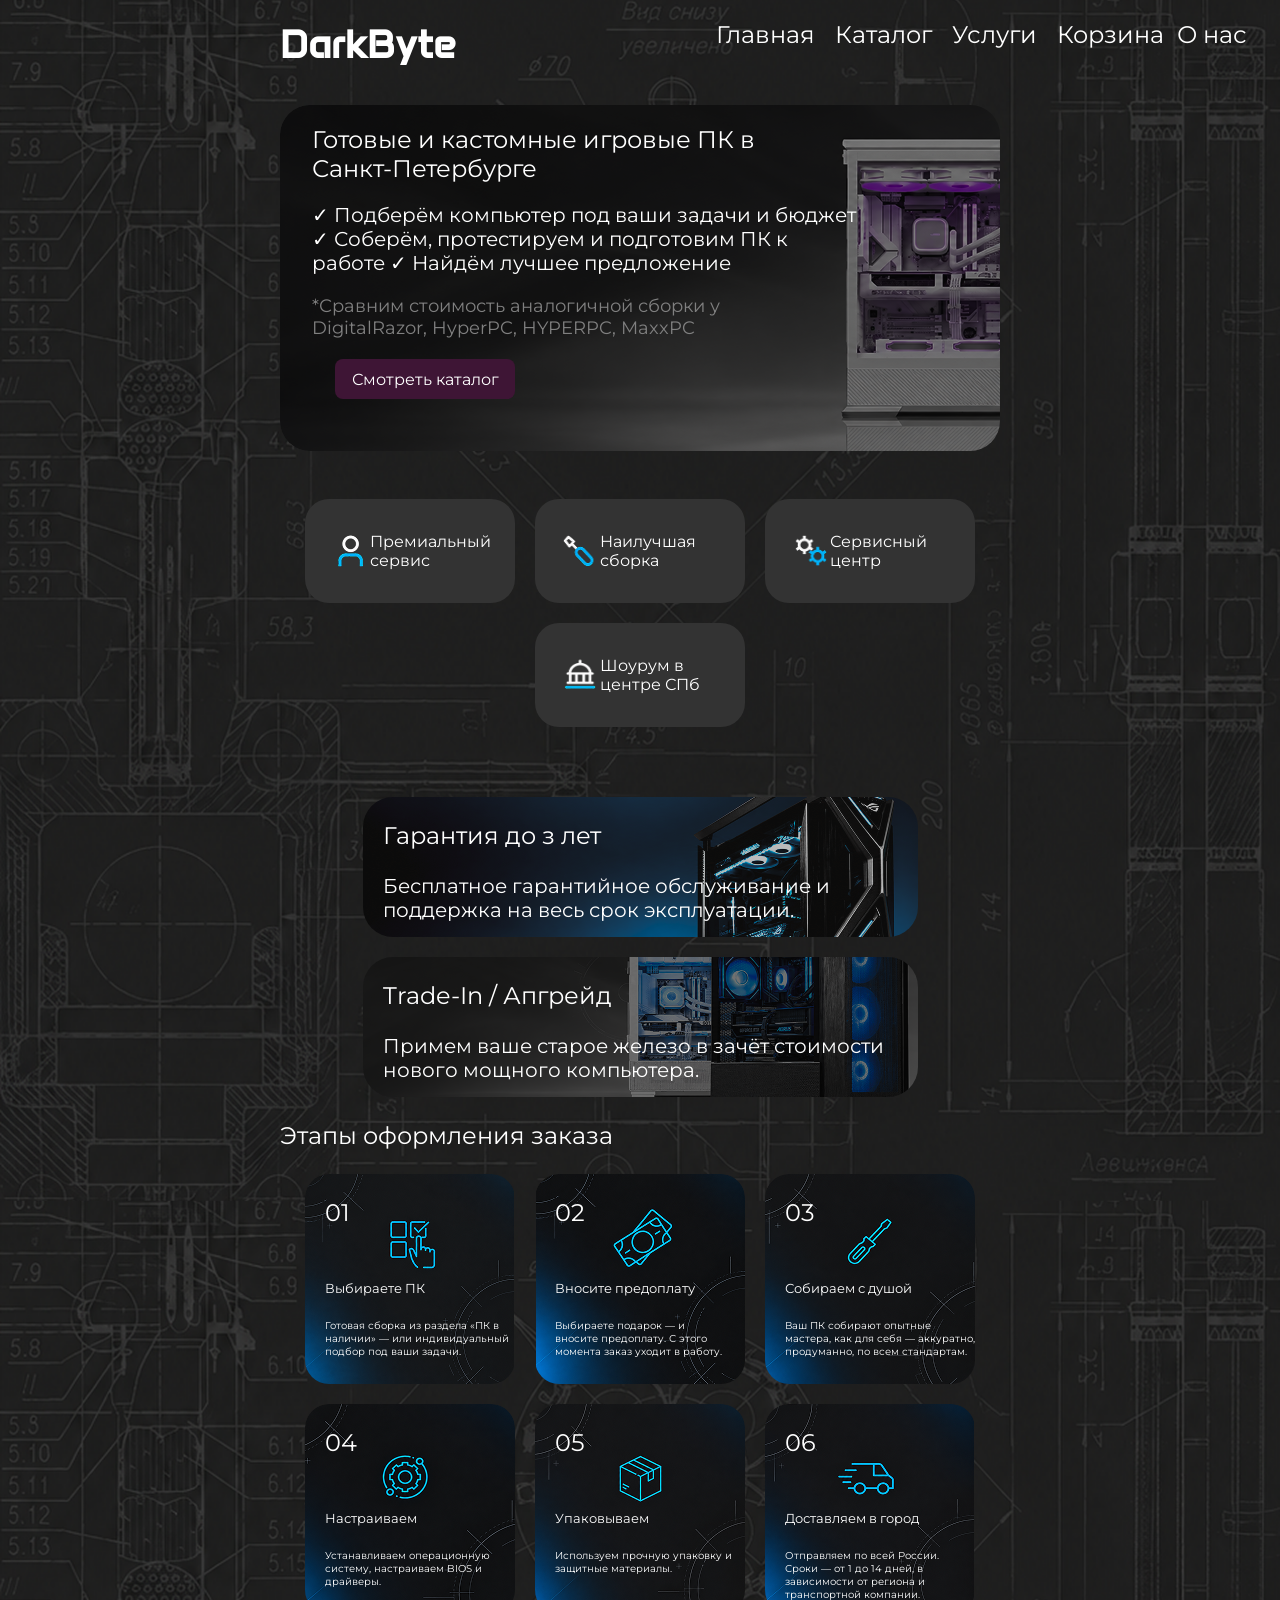
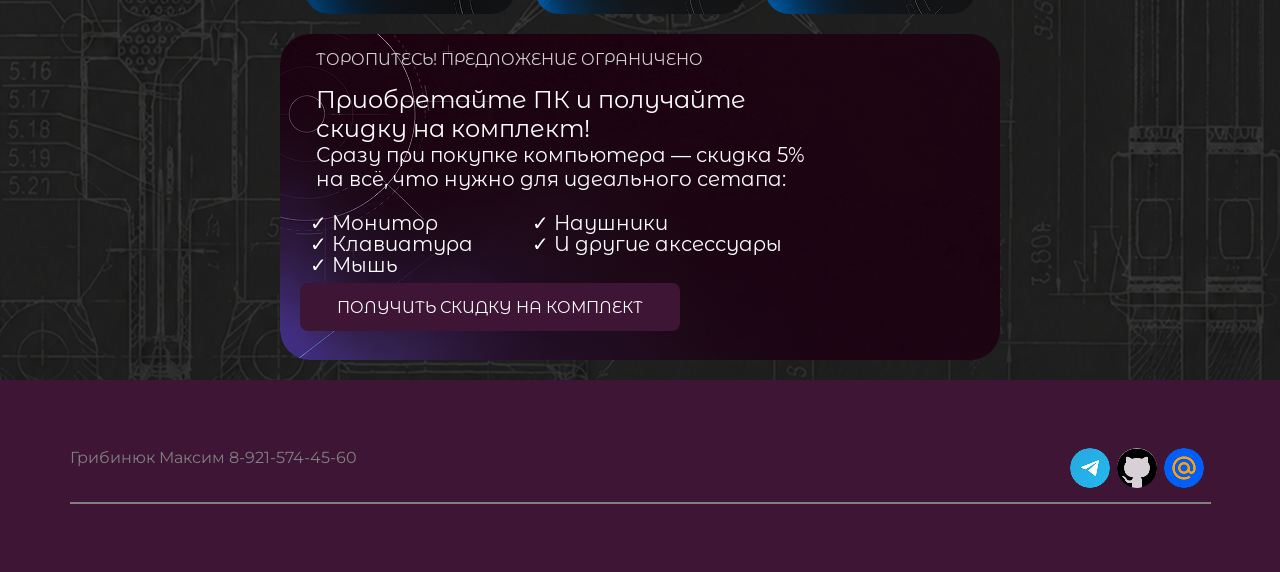
<file: index.html>
<!DOCTYPE html>
<html lang="ru">
<head>
    <meta charset="utf-8">
    <link rel="stylesheet" href="css/style.css">
    <link rel="preconnect" href="https://fonts.googleapis.com">
    <link rel="preconnect" href="https://fonts.gstatic.com" crossorigin>
    <link href="https://fonts.googleapis.com/css2?family=Anta&family=Montserrat+Alternates:ital,wght@0,100;0,200;0,300;0,400;0,500;0,600;0,700;0,800;0,900;1,100;1,200;1,300;1,400;1,500;1,600;1,700;1,800;1,900&family=Montserrat:ital,wght@0,100..900;1,100..900&family=Mulish:ital,wght@0,200..1000;1,200..1000&display=swap" rel="stylesheet">
    <title>DarkByte - Главная</title>
</head>
<body>
    <header>
            <a class="darkbyte-logo" href="index.html">DarkByte</a>
            <p class="nav-menu">Главная</p>
            <p class="nav-menu"><a class="nav-menu" href="catalogue.html">Каталог</a></p>
            <p class="nav-menu"><a class="nav-menu" href="service.html">Услуги</a></p>
            <p class="nav-menu"><a class="nav-menu" href="index.html">Корзина</a></p>
            <p class="nav-menu"><a class="nav-menu" href="about.html">О нас</a></p>
    </header>
        <main>
        <div class="head-one">
            <p class="head-one-text" style="margin-top: 20px; max-width: 500px; color: white; font-size: 24px;">Готовые и кастомные игровые ПК в Санкт-Петербурге</p>
            <p class="head-one-text" style="max-width: 550px; color: white; font-size: 20px;">✓ Подберём компьютер под ваши задачи и бюджет
✓ Соберём, протестируем и подготовим ПК к работе
✓ Найдём лучшее предложение</p>
            <p class="head-one-text" style="max-width: 480px; color: gray; font-size: 18px;">*Сравним стоимость аналогичной сборки
  у DigitalRazor, HyperPC, HYPERPC, MaxxPC</p>
            <a class="button-one" href="catalogue.html">Смотреть каталог</a>
        </div>
        <div class="benefits">
            <div class="benefits-card">
                <img class="benefits-ico" src="css/img/ico1.png" alt="ico1">
                <p class="benefits-text">Премиальный сервис</p>
            </div>
            <div class="benefits-card">
                <img class="benefits-ico" src="css/img/ico2.png" alt="ico2">
                <p class="benefits-text">Наилучшая сборка</p>
            </div>
            <div class="benefits-card">
                <img class="benefits-ico" src="css/img/ico3.png" alt="ico3">
                <p class="benefits-text">Сервисный центр</p>
            </div>
            <div class="benefits-card">
                <img class="benefits-ico" src="css/img/ico4.png" alt="ico4">
                <p class="benefits-text">Шоурум в центре СПб</p>
            </div>
        </div>
        <div class="other-heads">
            <div class="head-two">
                <p style="margin-left: 20px; max-width: 268px; font-size: 24px">Гарантия до з лет</p>
                <p style="margin-top: 0; margin-left: 20px; font-size: 20px">Бесплатное гарантийное обслуживание и поддержка на весь срок эксплуатации.</p>
            </div>
            <div class="head-three">
                <p style="margin-left: 20px; max-width: 268px; font-size: 24px">Trade-In / Апгрейд</p>
                <p style="margin-top: 0; margin-left: 20px; font-size: 20px">Примем ваше старое железо в зачёт стоимости нового мощного компьютера.</p>
            </div>
        </div>
        <p class="second-head-text">Этапы оформления заказа</p>
        <div class="steps">
            <div style="background-image: url('css/img/step1.png')" class="step-card">
                <p style="margin-bottom: 40px; margin-left: 20px; font-size: 24px;">01</p>
                <p style="margin-left: 20px; font-size: 13px;">Выбираете ПК</p>
                <p style="margin-left: 20px; font-size: 10px;">Готовая сборка из раздела «ПК в наличии» — или индивидуальный подбор под ваши задачи.</p>
            </div>
            <div style="background-image: url('css/img/step2.png')" class="step-card">
                <p style="margin-bottom: 40px; margin-left: 20px; font-size: 24px;">02</p>
                <p style="margin-left: 20px; font-size: 13px;">Вносите предоплату</p>
                <p style="margin-right: 20px; margin-left: 20px; font-size: 10px;">Выбираете подарок — и вносите предоплату. С этого момента заказ уходит в работу.</p>
            </div>
            <div style="background-image: url('css/img/step3.png')" class="step-card">
                <p style="margin-bottom: 40px; margin-left: 20px; font-size: 24px;">03</p>
                <p style="margin-left: 20px; font-size: 13px;">Собираем с душой</p>
                <p style="margin-left: 20px; font-size: 10px;">Ваш ПК собирают опытные мастера, как для себя — аккуратно, продуманно, по всем стандартам.</p>
            </div>
            <div style="background-image: url('css/img/step4.png')" class="step-card">
                <p style="margin-bottom: 40px; margin-left: 20px; font-size: 24px;">04</p>
                <p style="margin-left: 20px; font-size: 13px;">Настраиваем</p>
                <p style="margin-left: 20px; font-size: 10px;">Устанавливаем операционную систему, настраиваем BIOS и драйверы. </p>
            </div>
            <div style="background-image: url('css/img/step5.png')" class="step-card">
                <p style="margin-bottom: 40px; margin-left: 20px; font-size: 24px;">05</p>
                <p style="margin-left: 20px; font-size: 13px;">Упаковываем</p>
                <p style="margin-left: 20px; font-size: 10px;">Используем прочную упаковку и защитные материалы.</p>
            </div>
            <div style="background-image: url('css/img/step6.png')" class="step-card">
                <p style="margin-bottom: 40px; margin-left: 20px; font-size: 24px;">06</p>
                <p style="margin-left: 20px; font-size: 13px;">Доставляем в город</p>
                <p style="margin-right: 20px; margin-left: 20px; font-size: 10px;">Отправляем по всей России. Сроки — от 1 до 14 дней, в зависимости от региона и транспортной компании.</p>
            </div>
            <div class="offer-block">
                <p style="margin-left: 36px; font-size: 16px; color: lightgray">ТОРОПИТЕСЬ! ПРЕДЛОЖЕНИЕ ОГРАНИЧЕНО</p>
                <p class="offer-block-text" style="width: 430px;font-size: 24px;">Приобретайте ПК и получайте скидку на комплект!</p>
                <p class="offer-block-text" style="width: 490px; font-size: 20px;">Сразу при покупке компьютера — скидка 5% на всё, что нужно для идеального сетапа:</p>
                <div class="offer-block-text-flex">
                    <p class="offer-block-text-check" style="margin-right: 94px; font-size: 20px;">✓ Монитор</p>
                    <p class="offer-block-text-check" style="font-size: 20px;">✓ Клавиатура</p>
                    <p class="offer-block-text-check" style="font-size: 20px;">✓ Мышь</p>
                    <p class="offer-block-text-check" style="font-size: 20px;">✓ Наушники</p>
                    <p class="offer-block-text-check" style="font-size: 20px;">✓ И другие аксессуары</p>
                </div>
                <div class="button-flex">
                    <a class="offer-button" href="service.html">ПОЛУЧИТЬ СКИДКУ НА КОМПЛЕКТ</a>
                </div>
            </div>
        </div>
    </main>
    <footer>
        <div class="footer-underline">
            <p class="footer-contacts-text">Грибинюк Максим 8-921-574-45-60                                                     </p>
            <a href="https://t.me/@dysgbc"><img class="footer-ico" src="css/img/tg.png" alt="tg"></a>
            <a href="https://github.com/dyslexis333/"><img class="footer-ico" src="css/img/gh.png" alt="gh"></a>
            <a href="https://mail.ru"><img class="footer-ico" src="css/img/mr.png" alt="mr"></a>
        </div>
    </footer>
</body>
</html>
</file>
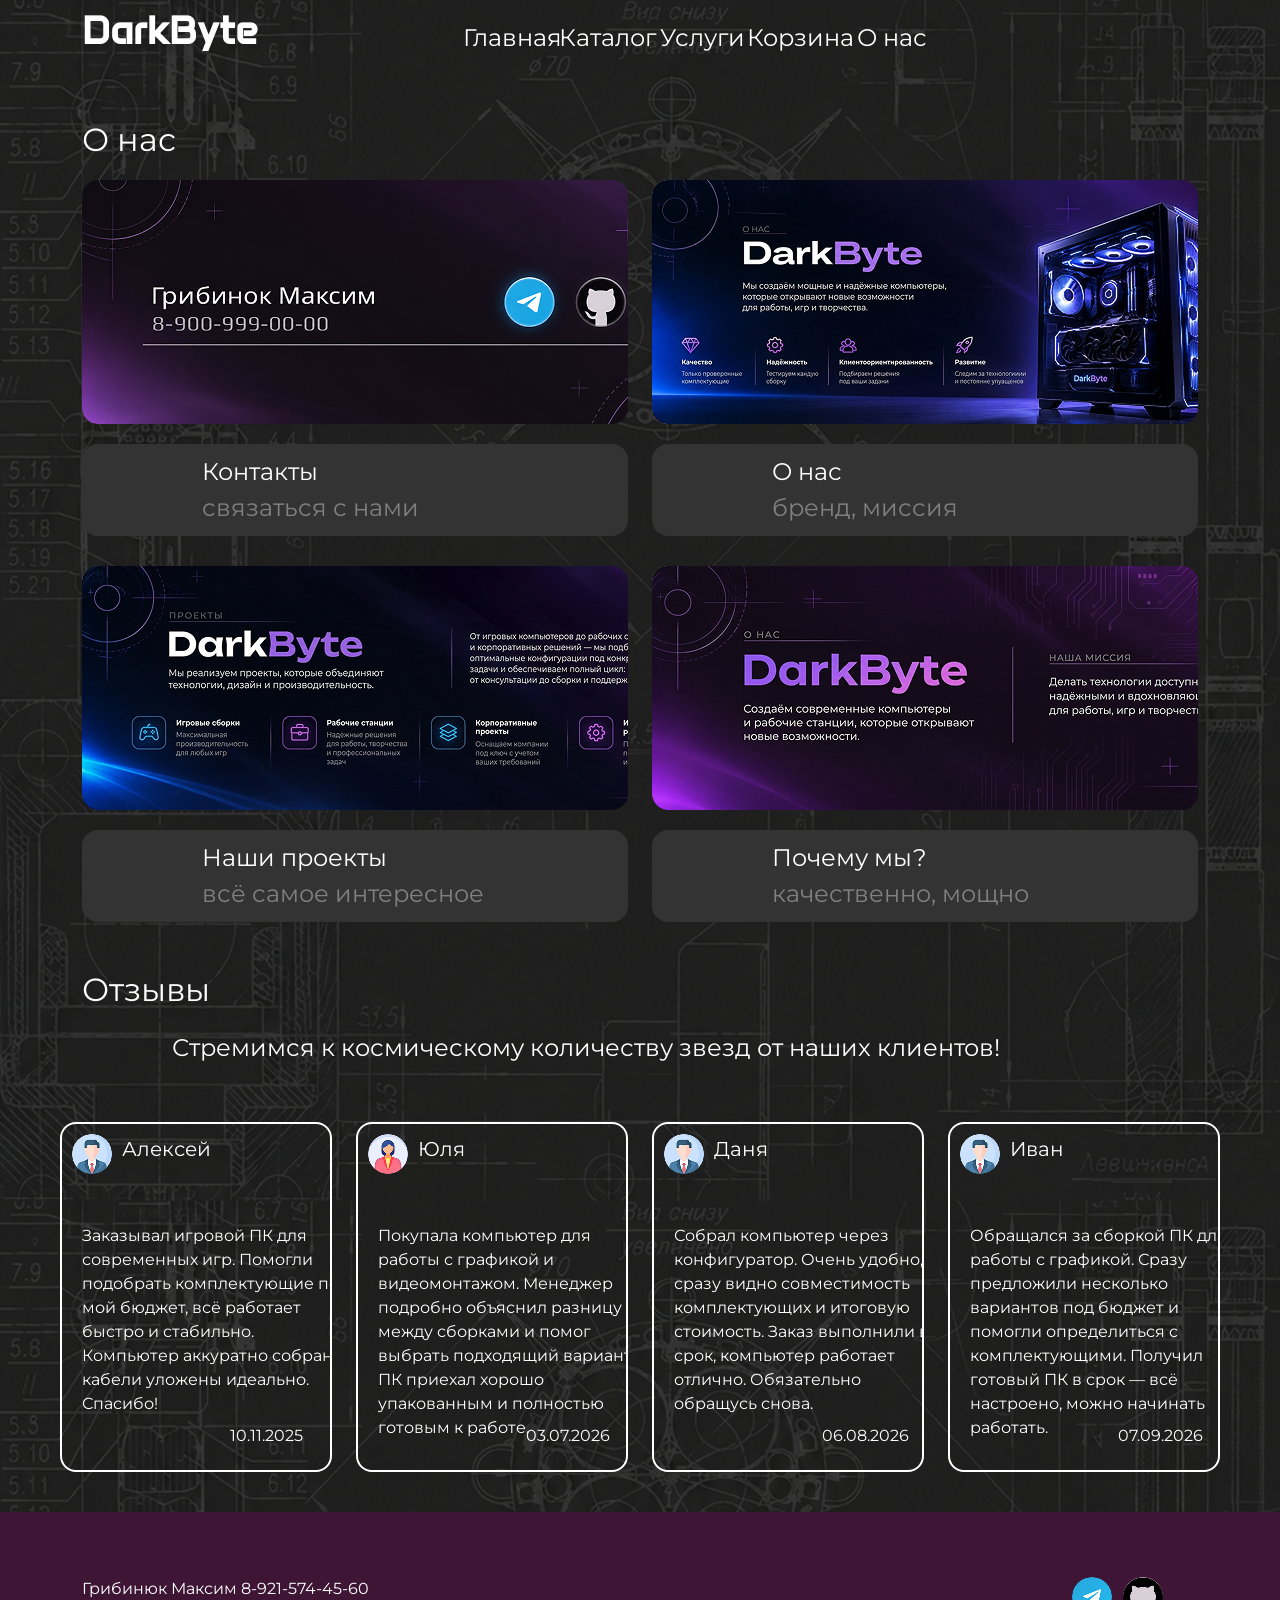
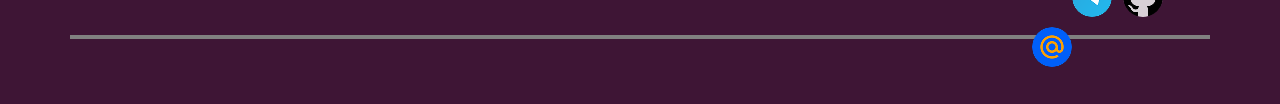
<file: about.html>
<!DOCTYPE html>
<html lang="ru">
<head>
    <meta charset="utf-8">
    <link rel="stylesheet" href="css/about.css">
    <link rel="preconnect" href="https://fonts.googleapis.com">
    <link rel="preconnect" href="https://fonts.gstatic.com" crossorigin>
    <link href="https://fonts.googleapis.com/css2?family=Anta&family=Montserrat:ital,wght@0,100..900;1,100..900&family=Mulish:ital,wght@0,200..1000;1,200..1000&display=swap" rel="stylesheet">
    <link href="https://cdn.jsdelivr.net/npm/bootstrap@5.2.2/dist/css/bootstrap.min.css" rel="stylesheet">
    <script src="https://cdn.jsdelivr.net/npm/swiper@11/swiper-bundle.min.js"></script>
    <link rel="stylesheet" href="https://cdn.jsdelivr.net/npm/swiper@11/swiper-bundle.min.css">
    <script src="https://cdn.jsdelivr.net/npm/bootstrap@5.2.2/dist/js/bootstrap.bundle.min.js"></script>
    <title>DarkByte - О нас</title>
</head>
<body>
    <header>
        <div class="container">
            <div class="row">
                <div class="col-sm-4">
                    <a class="darkbyte-logo" href="index.html">DarkByte</a>
                </div>
                <div class="col-sm-1">
                    <p class="nav-menu"><a class="nav-menu" href="index.html">Главная</a></p>
                </div>
                <div class="col-sm-1">
                    <p class="nav-menu"><a class="nav-menu" href="catalogue.html">Каталог</a></p>
                </div>
                <div class="col-sm-1">
                    <p class="nav-menu"><a class="nav-menu" href="service.html">Услуги</a></p>
                </div>
                <div class="col-sm-1">
                    <p class="nav-menu"><a class="nav-menu" href="index.html">Корзина</a></p>
                </div>
                <div class="col-sm-1">
                    <p class="nav-menu">О нас</p>
                </div>
            </div>
        </div>
    </header>
    <main>
        <div class="container">
            <div class="row">
                <div class="col-sm-3">
                    <p class="first-head-one">О нас</p>
                </div>
            </div>
        </div>
        <div class="container gap-20">
            <div class="row">
                <div class="col-sm-6">
                    <div style="background-image: url(css/img/boot/head1.png)" class="head-one"></div>
                </div>
                <div class="col-sm-6">
                    <div style="background-image: url(css/img/boot/head2.png)" class="head-one"></div>
                </div>
            </div>
        </div>
        <div class="container gap-20">
            <div class="row">
                <div class="col-sm-6">
                    <div class="container-head">
                        <p style="margin-bottom: 0; margin-left: 120px;">Контакты</p>
                        <p style="color: gray; margin-bottom: 0; margin-left: 120px;">связаться с нами</p>
                    </div>
                </div>
                <div class="col-sm-6">
                    <div class="container-head">
                        <p style="margin-bottom: 0; margin-left: 120px;">О нас</p>
                        <p style="color: gray; margin-bottom: 0; margin-left: 120px;">бренд, миссия</p>
                    </div>
                </div>
            </div>
        </div>
        <div style="margin-top: 30px" class="container gap-20">
            <div class="row">
                <div class="col-sm-6">
                    <div style="background-image: url(css/img/boot/head3.png)" class="head-one"></div>
                </div>
                <div class="col-sm-6">
                    <div style="background-image: url(css/img/boot/head4.png)" class="head-one"></div>
                </div>
            </div>
        </div>
        <div class="container gap-20">
            <div class="row">
                <div class="col-sm-6">
                    <div class="container-head">
                        <p style="margin-bottom: 0; margin-left: 120px;">Наши проекты</p>
                        <p style="color: gray; margin-bottom: 0; margin-left: 120px;">всё самое интересное</p>
                    </div>
                </div>
                <div class="col-sm-6">
                    <div class="container-head">
                        <p style="margin-bottom: 0; margin-left: 120px;">Почему мы?</p>
                        <p style="color: gray; margin-bottom: 0; margin-left: 120px;">качественно, мощно</p>
                    </div>
                </div>
            </div>
        </div>
        <div class="container">
            <div class="row">
                <div class="col-sm-3">
                    <p class="first-head-one">Отзывы</p>
                </div>
            </div>
            <div class="row">
                <div class="col-sm-12">
                    <p style="margin-left: 90px;color: white; font-family: Montserrat, sans-serif; font-size: 24px">Стремимся к космическому количеству звезд от наших клиентов!</p>
                </div>
            </div>
        </div>
        <div class="swiper-container reviews-swiper">
            <div class="swiper-wrapper">
                <div class="swiper-slide">
                    <div class="review">
                        <img class="avatar" src="css/img/boot/ava1.png" alt="ava1">
                        <p style="margin-top: 10px;font-size: 20px; color: white">Алексей</p>
                        <p class="review-paragraph">Заказывал игровой ПК для современных игр. Помогли подобрать комплектующие под мой бюджет, всё работает быстро и стабильно. Компьютер аккуратно собран, кабели уложены идеально. Спасибо!</p>
                        <p style="margin-bottom: 20px; width: 80px; grid-column: 3; grid-row: 3; font-size: 16px; color: white">10.11.2025</p>
                    </div>
                </div>
                <div class="swiper-slide">
                    <div class="review">
                        <img class="avatar" src="css/img/boot/ava2.png" alt="ava2">
                        <p style="margin-top: 10px;font-size: 20px; color: white">Юля</p>
                        <p class="review-paragraph">Покупала компьютер для работы с графикой и видеомонтажом. Менеджер подробно объяснил разницу между сборками и помог выбрать подходящий вариант. ПК приехал хорошо упакованным и полностью готовым к работе.</p>
                        <p style="margin-bottom: 20px; width: 80px; grid-column: 3; grid-row: 3; font-size: 16px; color: white">03.07.2026</p>
                    </div>
                </div>
                <div class="swiper-slide">
                    <div class="review">
                            <img class="avatar" src="css/img/boot/ava1.png" alt="ava1">
                            <p style="margin-top: 10px;font-size: 20px; color: white">Даня</p>
                            <p class="review-paragraph">Собрал компьютер через конфигуратор. Очень удобно, сразу видно совместимость комплектующих и итоговую стоимость. Заказ выполнили в срок, компьютер работает отлично. Обязательно обращусь снова.</p>
                            <p style="margin-bottom: 20px; width: 80px; grid-column: 3; grid-row: 3; font-size: 16px; color: white">06.08.2026</p>
                    </div>
                </div>
                <div class="swiper-slide">
                    <div class="review">
                        <img class="avatar" src="css/img/boot/ava1.png" alt="ava1">
                        <p style="margin-top: 10px;font-size: 20px; color: white">Иван</p>
                        <p class="review-paragraph">Обращался за сборкой ПК для работы с графикой. Сразу предложили несколько вариантов под бюджет и помогли определиться с комплектующими. Получил готовый ПК в срок — всё настроено, можно начинать работать. </p>
                        <p style="margin-bottom: 20px; width: 80px; grid-column: 3; grid-row: 3; font-size: 16px; color: white">07.09.2026</p>
                    </div>
                </div>
                <div class="swiper-slide">
                    <div class="review">
                        <img class="avatar" src="css/img/boot/ava2.png" alt="ava2">
                        <p style="margin-top: 10px;font-size: 20px; color: white">Даша</p>
                        <p class="review-paragraph">Обращалась в ByteDark для апгрейда старого компьютера. Подсказали, какие комплектующие действительно стоит заменить, а на чём можно не переплачивать</p>
                        <p style="margin-bottom: 20px; width: 80px; grid-column: 3; grid-row: 3; font-size: 16px; color: white">03.05.2024</p>
                    </div>
                </div>
                <div class="swiper-slide">
                    <div class="review">
                        <img class="avatar" src="css/img/boot/ava2.png" alt="ava2">
                        <p style="margin-top: 10px;font-size: 20px; color: white">Мария</p>
                        <p class="review-paragraph">Заказывала компьютер в подарок сыну. Сама в комплектующих особо не разбираюсь, поэтому доверилась ребятам. Всё подобрали под нужные игры и бюджет.</p>
                        <p style="margin-bottom: 20px; width: 80px; grid-column: 3; grid-row: 3; font-size: 16px; color: white">09.01.2025</p>
                    </div>
                </div>
            </div>
        </div>
    </main>
    <footer>
        <div class="container footer-underline">
            <div class="row height">
                <div class="col-sm-8"><p class="footer-contacts-text">Грибинюк Максим 8-921-574-45-60</p></div>
                <div class="col-sm-2"></div>
                
                <div class="col-sm-2">
                    <a style="margin-left: 40px;grid-column: 3;" href="https://t.me/@dysgbc"><img class="footer-ico" src="css/img/tg.png" alt="tg"></a>
                    <a href="https://github.com/dyslexis333/"><img class="footer-ico" src="css/img/gh.png" alt="gh"></a>
                    <a href="https://mail.ru"><img class="footer-ico" src="css/img/mr.png" alt="mr"></a>
                </div>
            </div>
        </div>
    </footer>
    <script>
        const swiper = new Swiper('.swiper-container', {
            slidesPerView: 4, 
            spaceBetween: 24, 
            loop: false,
        });
    </script>
</body>
</html>
</file>
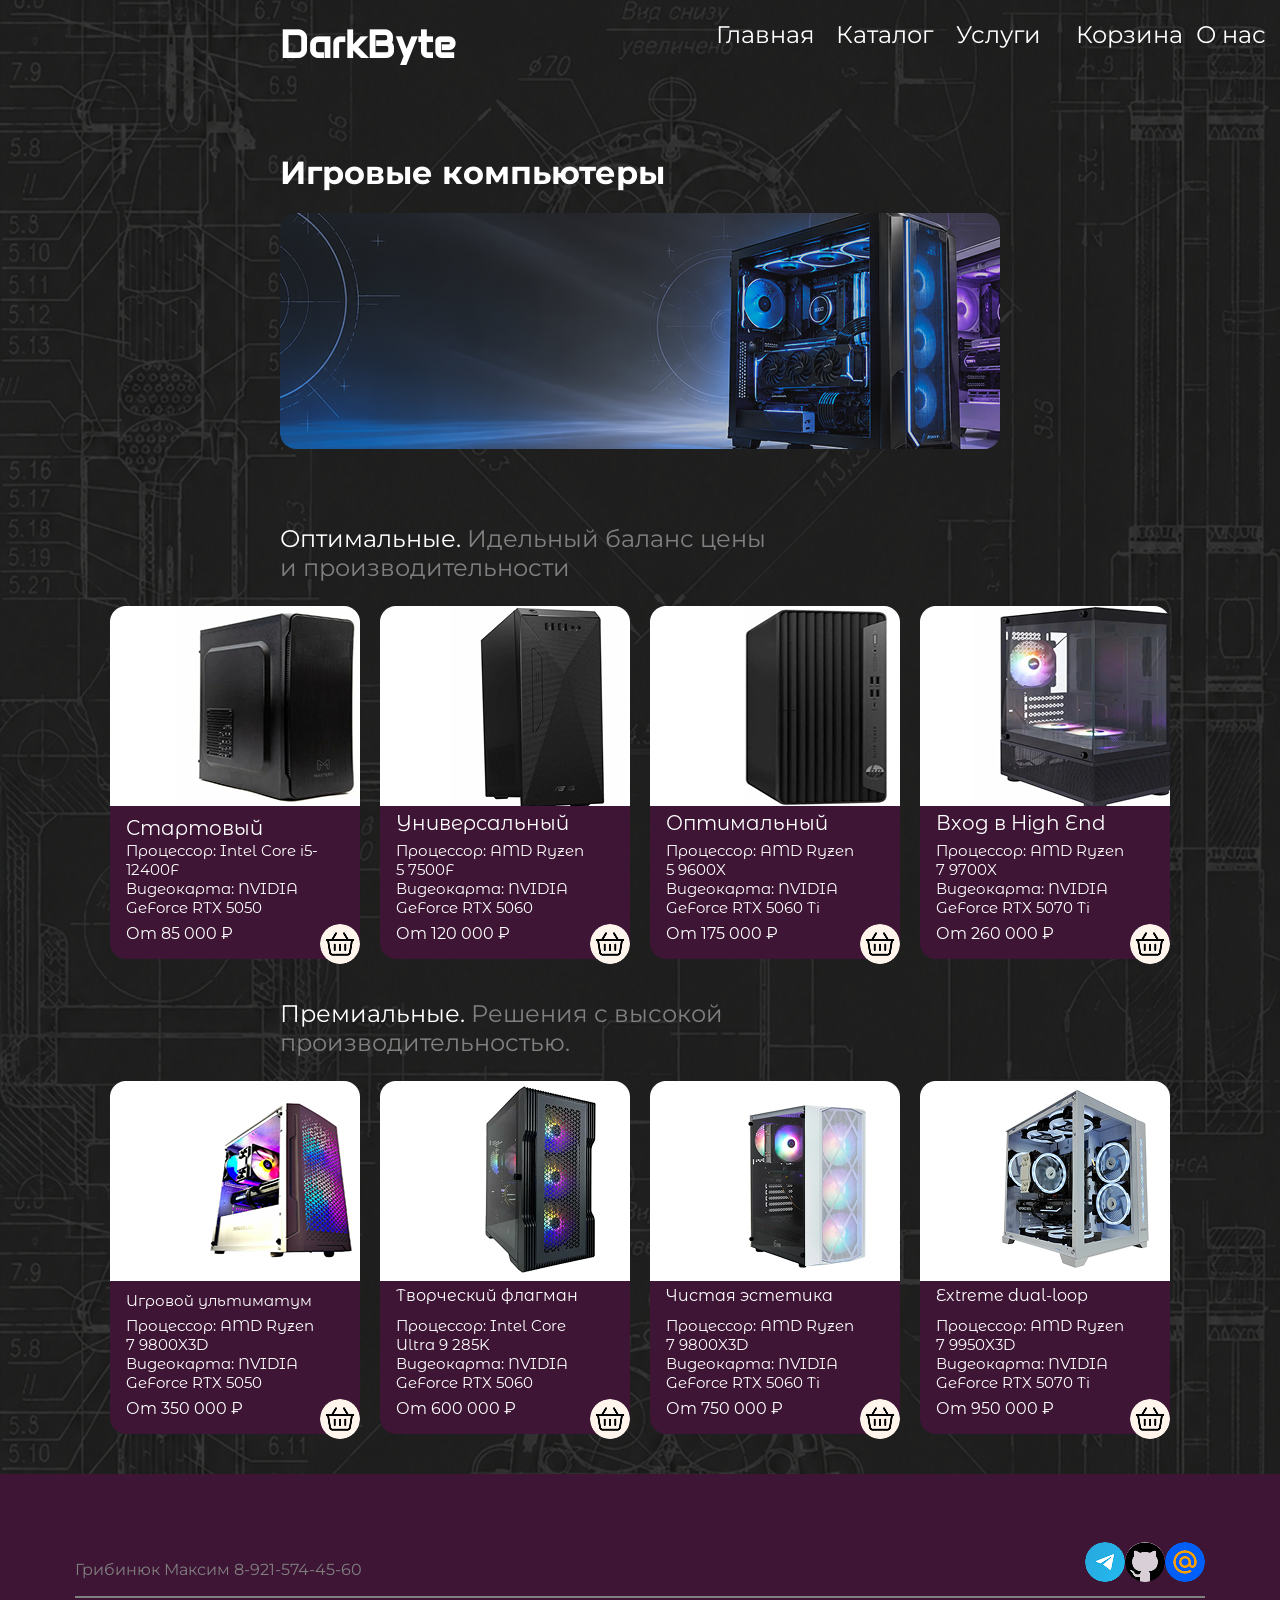
<file: catalogue.html>
<!DOCTYPE html>
<html lang="ru">
<head>
    <meta charset="utf-8">
    <link rel="stylesheet" href="css/styles.css">
    <link rel="preconnect" href="https://fonts.googleapis.com">
    <link rel="preconnect" href="https://fonts.gstatic.com" crossorigin>
    <link href="https://fonts.googleapis.com/css2?family=Anta&family=Montserrat+Alternates:ital,wght@0,100;0,200;0,300;0,400;0,500;0,600;0,700;0,800;0,900;1,100;1,200;1,300;1,400;1,500;1,600;1,700;1,800;1,900&family=Montserrat:ital,wght@0,100..900;1,100..900&family=Mulish:ital,wght@0,200..1000;1,200..1000&display=swap" rel="stylesheet">
    <title>DarkByte - Каталог</title>
</head>
<body>
    <header>
        <a class="darkbyte-logo" href="index.html">DarkByte</a>
        <p class="nav-menu"><a class="nav-menu" href="index.html">Главная</a></p>
        <p class="nav-menu">Каталог</p>
        <p class="nav-menu"><a class="nav-menu" href="service.html">Услуги</a></p>
        <p class="nav-menu"><a class="nav-menu" href="index.html">Корзина</a></p>
        <p class="nav-menu"><a class="nav-menu" href="about.html">О нас</a></p>
    </header>
    <main>
        <h1 class="first-head-one">Игровые компьютеры</h1>
        <div class="head-one-container"></div>
        <p class="second-head-one">Оптимальные. <span class="gray-text">Идельный баланс цены и производительности</span></p>
        <div class="grid">
            <div class="card">
                <div style="background-image: url(css/img/grid/pc1.png);" class="pc-card"></div>
                <p style="margin-top: 10px; margin-left: 16px; grid-row: 2;font-size:20px">Стартовый</p>
                <div class="grid-text">
                    <p class="grid-paragraph">Процессор: Intel Core i5-12400F</p>
                    <p class="grid-paragraph">Видеокарта: NVIDIA GeForce RTX 5050  </p>   
                    <p class="grid-paragraph">Память: 16 ГБ DDR4</p>
                </div>
                <p style="margin-top: 30px; margin-left: 16px; grid-column: 1; font-size: 16px">От 85 000 ₽</p>
                <img class="bin" src="css/img/grid/bin.png" alt="bin">
            </div>
            <div class="card">
                <div style="background-image: url(css/img/grid/pc2.png);" class="pc-card"></div>
                <p style="margin-top: 5px; margin-left: 16px; grid-row: 2; font-size:20px">Универсальный</p>
                <div class="grid-text">
                    <p class="grid-paragraph">Процессор: AMD Ryzen 5 7500F</p>
                    <p class="grid-paragraph">Видеокарта: NVIDIA GeForce RTX 5060</p>   
                    <p class="grid-paragraph">Память: 16 ГБ DDR5</p>
                </div>
                <p style="margin-top: 30px; margin-left: 16px; grid-column: 1; font-size: 16px">От 120 000 ₽</p>
                <img class="bin" src="css/img/grid/bin.png" alt="bin">
            </div>
            <div class="card">
                <div style="background-image: url(css/img/grid/pc3.png);" class="pc-card"></div>
                <p style="margin-top: 5px; margin-left: 16px; grid-row: 2; font-size:20px">Оптимальный</p>
                <div class="grid-text">
                    <p class="grid-paragraph">Процессор: AMD Ryzen 5 9600X</p>
                    <p class="grid-paragraph">Видеокарта: NVIDIA GeForce RTX 5060 Ti</p>   
                    <p class="grid-paragraph">Память: 32 ГБ DDR5</p>
                </div>
                <p style="margin-top: 30px; margin-left: 16px; grid-column: 1; font-size: 16px">От 175 000 ₽</p>
                <img class="bin" src="css/img/grid/bin.png" alt="bin">
            </div>
            <div class="card">
                <div style="background-image: url(css/img/grid/pc4.png);" class="pc-card"></div>
                <p style="width: 100%;margin-top: 5px; margin-left: 16px; grid-row: 2; font-size:20px">Вход в High End</p>
                <div class="grid-text">
                    <p class="grid-paragraph">Процессор: AMD Ryzen 7 9700X</p>
                    <p class="grid-paragraph">Видеокарта: NVIDIA GeForce RTX 5070 Ti</p>   
                    <p class="grid-paragraph">Память: 32 ГБ DDR5-6000 МГц</p>
                </div>
                <p style="margin-top: 30px; margin-left: 16px; grid-column: 1; font-size: 16px">От 260 000 ₽</p>
                <img class="bin" src="css/img/grid/bin.png" alt="bin">
            </div>
        </div>
        <p style="margin-top: 40px;" class="second-head-one">Премиальные. <span class="gray-text">Решения с высокой производительностью.</span></p>
        <div class="grid">
            <div class="card">
                <div style="background-image: url(css/img/grid/pc5.png);" class="pc-card"></div>
                <p style="margin-top: 10px; margin-left: 16px; grid-row: 2;font-size: 15px">Игровой ультиматум</p>
                <div class="grid-text">
                    <p class="grid-paragraph">Процессор: AMD Ryzen 7 9800X3D</p>
                    <p class="grid-paragraph">Видеокарта: NVIDIA GeForce RTX 5050  </p>   
                    <p class="grid-paragraph">Память: 32 ГБ DDR5-6000 CL30</p>
                </div>
                <p style="margin-top: 30px;margin-left: 16px; grid-column: 1; font-size: 16px">От 350 000 ₽</p>
                <img class="bin" src="css/img/grid/bin.png" alt="bin">
            </div>
            <div class="card">
                <div style="background-image: url(css/img/grid/pc6.png);" class="pc-card"></div>
                <p style="margin-top: 5px; margin-left: 16px; grid-row: 2; font-size:16px">Творческий флагман</p>
                <div class="grid-text">
                    <p class="grid-paragraph">Процессор: Intel Core Ultra 9 285K</p>
                    <p class="grid-paragraph">Видеокарта: NVIDIA GeForce RTX 5060</p>   
                    <p class="grid-paragraph">Память: 64 ГБ DDR5</p>
                </div>
                <p style="margin-top: 30px; margin-left: 16px; grid-column: 1; font-size: 16px">От 600 000 ₽</p>
                <img class="bin" src="css/img/grid/bin.png" alt="bin">
            </div>
            <div class="card">
                <div style="background-image: url(css/img/grid/pc7.png);" class="pc-card"></div>
                <p style="margin-top: 5px; margin-left: 16px; grid-row: 2; font-size:16px">Чистая эстетика</p>
                <div class="grid-text">
                    <p class="grid-paragraph">Процессор: AMD Ryzen 7 9800X3D</p>
                    <p class="grid-paragraph">Видеокарта: NVIDIA GeForce RTX 5060 Ti</p>   
                    <p class="grid-paragraph">Память: 32/64 ГБ DDR5</p>
                </div>
                <p style="margin-top: 30px; margin-left: 16px; grid-column: 1; font-size: 16px">От 750 000 ₽</p>
                <img class="bin" src="css/img/grid/bin.png" alt="bin">
            </div>
            <div class="card">
                <div style="background-image: url(css/img/grid/pc8.png);" class="pc-card"></div>
                <p style="width: 100%;margin-top: 5px; margin-left: 16px; grid-row: 2; font-size: 16px">Extreme dual-loop</p>
                <div class="grid-text">
                    <p class="grid-paragraph">Процессор: AMD Ryzen 7 9950X3D</p>
                    <p class="grid-paragraph">Видеокарта: NVIDIA GeForce RTX 5070 Ti</p>   
                    <p class="grid-paragraph">Память: 64/128 ГБ DDR5</p>
                </div>
                <p style="margin-top: 30px; margin-left: 16px; grid-column: 1; font-size: 16px">От 950 000 ₽</p>
                <img class="bin" src="css/img/grid/bin.png" alt="bin">
            </div>
        </div>
    </main>
    <footer>
        <div class="footer-underline">
            <p class="footer-contacts-text">Грибинюк Максим 8-921-574-45-60</p>
            <a style="grid-column: 3;" href="https://t.me/@dysgbc"><img class="footer-ico" src="css/img/tg.png" alt="tg"></a>
            <a href="https://github.com/dyslexis333/"><img class="footer-ico" src="css/img/gh.png" alt="gh"></a>
            <a href="https://mail.ru"><img class="footer-ico" src="css/img/mr.png" alt="mr"></a>
        </div>
    </footer>
</body>
</html>
</file>
<file: css/style.css>
body {
    background-image: url('img/background.png');
    background-size: 100%;
    font-family: "Montserrat", sans-serif;
    margin: 0;
}

main {
    margin-left: 280px;
    margin-right: 280px;
}

header {
    display: flex;
    gap: 20px;
    justify-content: center;
    justify-self: center;
    font-family: "Montserrat", sans-serif;
    width: 100%;
    max-width: 972px;
    margin-right: 670px;
    margin-left: 280px;
}

.darkbyte-logo {
    margin-right: 240px;
    color: white;
    text-decoration: none;
    font-size: 40px;
    font-weight: bold;
    margin-top: 20px;
    font-family: "Anta", sans-serif;
    transition: -webkit-text-stroke-color 0.3s ease
}

.darkbyte-logo:hover {
    -webkit-text-stroke-color: cadetblue;
    -webkit-text-stroke-width: 2px;
}

.darkbyte-logo:active {
    -webkit-text-stroke-color: #3E4B8F;
    -webkit-text-stroke-width: 2px;
}


.nav-menu:hover {
    color: cadetblue;
}

.nav-menu:active {
    color:  #3E4B8F;
}


.nav-menu {
    color: white;
    max-height: 30px;
    text-decoration: none;
    font-size: 24px;
    margin-top: 20px;
    width: 100px;
    transition: color 0.3s ease
}


a {
    text-decoration: none;
    color: white;
}

.head-one {
    display: flex;
    background-image: url(img/head1.png);
    background-size: auto;
    max-width: 1130px;
    min-width: 480px;
    width: 100%;
    height: 346px;
    margin-top: 32px;
    flex-direction: column;
    flex-wrap: wrap;
    justify-self: center;
    border-radius: 30px;
    overflow: hidden;
    gap: 20px;

}

.head-one-text {
    margin-left: 32px;
    margin-bottom: 0;
    margin-right: 0;
    margin-top: 0;
}

.other-heads {
    display: flex;
    flex-wrap: wrap;
    gap: 20px;
    justify-content: center;
}

.head-two {
    display: flex;
    background-image: url('img/head3.png');
    background-size: auto;
    max-width: 555px;
    width: 100%;
    height: 140px;
    flex-direction: row;
    flex-wrap: wrap;
    justify-self: center;
    border-radius: 30px;
    overflow: hidden;
    color: white;
}

.head-three {
    display: flex;
    background-image: url('img/head2.png');
    background-size: auto;
    max-width: 555px;
    width: 100%;
    height: 140px;
    flex-direction: row;
    flex-wrap: wrap;
    justify-self: center;
    border-radius: 30px;
    overflow: hidden;
    color: white;
}

.button-one {
    color: white;
    display: flex;
    background-color: #3E1535;
    max-width: 180px;
    width: 100%;
    height: 40px;
    flex-wrap: wrap;
    justify-content: center;
    text-align: center;
    font-size: 16px;
    margin-left: 55px;
    border-radius: 8px;
    align-items: center;
    transition: background-color 0.3s ease ;
}

.button-one:hover {
    box-shadow: 0 0 5px #3E4B8F;
}

.button-one:active {
    background-color: #3E4B8F
}

.benefits {
    display: flex;
    flex-wrap: wrap;
    gap: 20px;
    width: 100%;
    max-width: 900px;
    justify-self: center;
    justify-content: center;
    margin-top: 48px;
    margin-bottom: 70px;
}

.benefits-card {
    display: flex; 
    width: 210px;
    height: 104px;
    border-radius: 24px;
    flex-wrap: wrap;
    font-size: 16px;
    background-color: #333333;
    color: white;
    justify-content: center;
    align-items: center;

}

.benefits-ico {
    width: 40px; 
    height: 40px;
}

.benefits-text {
    width: 120px;
}

.second-head-text {
    color: white;
    font-size: 24px;
    justify-self: center;
    width: 1130px;


}

.steps {
    display: flex;
    flex-wrap: wrap;
    justify-content: center;
    justify-self: center;
    max-width: 1360px;
    width: 100%;
    gap: 20px;
}

.step-card {
    display: flex;
    width: 210px;
    height: 210px;
    border-radius: 24px;
    flex-direction: column;
    color: white;
    background-size: auto;
}

.offer-block {
    display: flex;
    flex-wrap: wrap;
    background-image: url('img/head4.png');
    background-size: auto;
    font-family: "Montserrat Alternates", sans-serif;
    border-radius: 30px;
    max-width: 1130px;
    width: 100%;
    height: 326px;
    flex-direction: column;
    overflow: hidden;
}

.offer-block-text {
    color: white;
    margin-left: 36px;
    margin-top: 0;
    margin-bottom: 0;
}

.offer-block-text-check {
    color: white;
    display: flex;
    flex-direction: column;
    height: 1px;
    margin-bottom: 0;
}

.offer-block-text-flex {
    margin-left: 30px;
    display: flex;
    flex-direction: column;
    flex-wrap: wrap;
    width: 470px;
    height: 72px;
    margin-bottom: 0;
    gap: 0;
}

.offer-button {
    display: flex;
    justify-content: center;
    justify-self: flex-end;
    flex-wrap: wrap;
    max-width: 380px;
    width: 100%;
    height: 48px;
    border-radius: 8px;
    background-color: #3E1535;
    color: white;
    font-size: 16px;
    align-items: center;
    text-overflow: clip;
    margin: 20px;
    transition: background-color 0.3s ease
}

.offer-button:hover {
    box-shadow: 0 0 5px #3E4B8F;
}

.offer-button:active {
    background-color: #3E4B8F
}

.footer-contacts-text {
    color: gray;
    font-size: 16px;
    margin: 0;
    width: 1000px;

}

footer {
    display: flex;
    background-color: #3E1535;
    color: white;
    height: 192px;
    justify-content: center;
    align-items: center;
    margin-top: 20px;
    margin-left: 0;
    margin-right: 0;
    margin-bottom: 0;
    padding: 0;
}

.footer-ico {
    width: 40px;
    height: 40px;
    margin-bottom: 10px;
    margin-right: 7px;
    border-radius: 50px;
    transition: border 0.3s ease;
}

.footer-ico:hover {
    border: 2px solid cadetblue;
}

.footer-ico:active {
    border: 2px solid #3E4B8F;
}

.footer-underline {
    display: flex;
    justify-content: center;
    margin: 0;
    border-bottom: 2px solid gray;
}
</file>
<file: css/about.css>
body {
    background-image: url('img/background.png');
    background-size: 100%;
    font-family: "Montserrat", sans-serif;
    margin: 0;
}

.darkbyte-logo {
    margin-right: 240px;
    color: white;
    text-decoration: none;
    font-size: 40px;
    font-weight: bold;
    margin-top: 20px;
    font-family: "Anta", sans-serif;
    transition: -webkit-text-stroke-color 0.3s ease
}

.darkbyte-logo:hover {
    -webkit-text-stroke-color: cadetblue !important;
    -webkit-text-stroke-width: 2px !important;
}

.darkbyte-logo:active {
    -webkit-text-stroke-color: #3E4B8F !important;
    -webkit-text-stroke-width: 2px !important;
}

.nav-menu:hover {
    color: cadetblue;
}

.nav-menu:active {
    color:  #3E4B8F;
}

.nav-menu {
    color: white;
    text-decoration: none;
    font-size: 24px;
    margin-top: 20px;
    width: 100px;
    transition: color 0.3s ease;
    justify-self: center;
    text-align: center;
}

a {
    text-decoration: none;
    color: white
}

header {
    font-family: "Montserrat", sans-serif;
}

.first-head-one {
    color: white;
    font-size: 32px;
    justify-self: center;
    font-family: "Montserrat", sans-serif;
    margin-top: 44px;
}

.head-one {
    background-size: auto;
    border-radius: 16px;
    overflow: hidden;
    max-width: 635px;
    height: 244px;
}

.container-head {
    border-radius: 16px;
    color: white;
    background-color: #333333;
    font-size: 24px;
    font-family: "Montserrat";
    max-width: 635px;
    margin-top: 20px;
    align-items: center;
    min-height: 91px;
    padding-top: 10px;
    padding-bottom: 10px;
}

.review-paragraph {
    width: 270px;
    height: 240px;
    font-size: 16px;
    color: white;
    grid-row: 2;
    margin-left: 20px;
    margin-top: 40px;
    overflow: hidden;
}

.review {
    display: grid;
    width: 325px;
    height: 350px;
    grid-template-rows: 1fr 240px 60px;
    grid-template-columns: 60px 1fr 100px;
    border: 2px solid white;
    border-radius: 16px;
    justify-content: center;
    font-family: "Montserrat", sans-serif;
    overflow: hidden;
}

main {
    padding: 0 40px;
    box-sizing: border-box;
}

.avatar {
    width: 40px;
    height: 40px;
    margin: 10px
}

.swiper-slide {
    display: flex;
    justify-content: center;
    height: auto;
}

.reviews-swiper {
    max-width: 1400px;
    width: 100%;
    margin: 40px auto;
    padding: 0 20px;
    box-sizing: border-box;
    overflow: hidden;
}

.reviews-swiper .swiper-slide {
    width: 325px;
    height: auto;
    display: flex;
    justify-content: center;
}

footer {
    display: flex;
    background-color: #3E1535;
    color: white;
    height: 192px;
    align-items: center;
    font-family: "Montserrat", sans-serif;
}

.footer-ico {
    width: 40px;
    height: 40px;
    margin-bottom: 10px;
    margin-right: 7px;
    border-radius: 50px;
    transition: border 0.3s ease;
}

.footer-ico:hover {
    border: 2px solid cadetblue;
}

.footer-ico:active {
    border: 2px solid #3E4B8F;
}

.footer-underline {
    margin: 0;
    border-bottom: 2px solid gray;
    align-items: center !important;
}

.height {
    height: 60px;
    border-bottom: 2px solid gray;
}
</file>
<file: css/styles.css>
body {
    background-image: url('img/background.png');
    background-size: 100%;
    font-family: "Montserrat", sans-serif;
    margin: 0;
}

main {
    margin-left: 280px;
    margin-right: 280px;
}

header {
    display: grid;
    gap: 20px;
    justify-self: center;
    font-family: "Montserrat", sans-serif;
    width: 100%;
    max-width: 972px;
    grid-template-columns: repeat(6, 1fr);
    margin-right: 670px;
    margin-left: 280px;
}

.darkbyte-logo {
    margin-right: 240px;
    color: white;
    text-decoration: none;
    font-size: 40px;
    font-weight: bold;
    margin-top: 20px;
    font-family: "Anta", sans-serif;
    transition: -webkit-text-stroke-color 0.3s ease
}

.darkbyte-logo:hover {
    -webkit-text-stroke-color: cadetblue;
    -webkit-text-stroke-width: 2px;
}

.darkbyte-logo:active {
    -webkit-text-stroke-color: #3E4B8F;
    -webkit-text-stroke-width: 2px;
}


.nav-menu:hover {
    color: cadetblue;
}

.nav-menu:active {
    color:  #3E4B8F;
}


.nav-menu {
    color: white;
    text-decoration: none;
    font-size: 24px;
    margin-top: 20px;
    width: 100px;
    transition: color 0.3s ease
}

a {
    text-decoration: none;
}

.first-head-one {
    font-size: 32px;
    margin-top: 80px;
    color: white;
    justify-self: center;
    text-align: left;
    max-width: 900px;
    width: 100%;
}

.second-head-one {
    color: white;
    font-size: 24px;
    justify-self: center;
    text-align: left;
    max-width: 500px;
    width: 100%;
    margin-right: 400px;
    margin-top: 75px;
}

.gray-text {
    color: gray;
}

.head-one-container {
    background-image: url('img/grid/head1.png');
    background-size: auto;
    border-radius: 16px;
    max-width: 900px;
    height: 236px;
    width: 100%;
    display: grid;
    justify-self: center;
    image-rendering: auto;
}

.card {
    background-color: #3E1535;
    max-width: 325px;
    min-width: 250px;
    height: 353px;
    display: grid;
    grid-template-columns: 1fr 40px;
    grid-template-rows: 200px 20px 68px 1fr;
    border-radius: 16px;
    color: white;
    font-family: "Montserrat Alternates", sans-serif;

}

.pc-card {
    max-width: 325px;
    height: 200px;
    grid-column: 1/3;
    border-top-right-radius: 16px;
}

.bin {
    width: 40px;
    height: 40px;
    grid-row: 4;
    grid-column: 2;
    margin-top: 30px;
    border-radius: 50px;
    transition: border 0.3s ease;
}

.bin:hover {
    border: 2px solid cadetblue;
}

.bin:active {
    border: 2px solid #3E4B8F;
}

.bin:after {
    border: 2px solid #3E4B8F;
}

.grid-paragraph {
    margin-left: 16px;
    margin-top: 0;
    margin-bottom: 0;
    max-width: 275px;
    font-size: 15px;
}

.grid-text {
    display: grid; 
    overflow: hidden; 
    height: 75px; 
    margin-top: 15px; 
    margin-bottom: 15px; 
    grid-row: 3; 
    grid-column: 1;
}

.grid {
    display: grid;
    max-width: 1366px;
    grid-template-columns: repeat(4, 1fr);
    grid-template-rows: 353px;
    gap: 20px;
    justify-self: center;
    justify-content: center;
    margin-bottom: 40px;
}

.footer-contacts-text {
    color: gray;
    font-size: 16px;
    margin: 0;
    width: 1000px;

}

footer {
    display: grid;
    background-color: #3E1535;
    color: white;
    height: 192px;
    justify-content: center;
    align-items: center;
    margin-top: 20px;
    margin-left: 0;
    margin-right: 0;
    margin-bottom: 0;
    padding: 0;
}

.footer-ico {
    width: 40px;
    height: 40px;
    margin-bottom: 10px;
    margin-right: 7px;
    border-radius: 50px;
    transition: border 0.3s ease;
}

.footer-ico:hover {
    border: 2px solid cadetblue;
}

.footer-ico:active {
    border: 2px solid #3E4B8F;
}

.footer-underline {
    display: grid;
    justify-content: center;
    align-items: center;
    margin: 0;
    border-bottom: 2px solid gray;
    grid-template-columns: 290px 1fr 40px 40px 40px;
    grid-template-rows: 1fr;
    width: 1130px;
    color: white;
}
</file>
